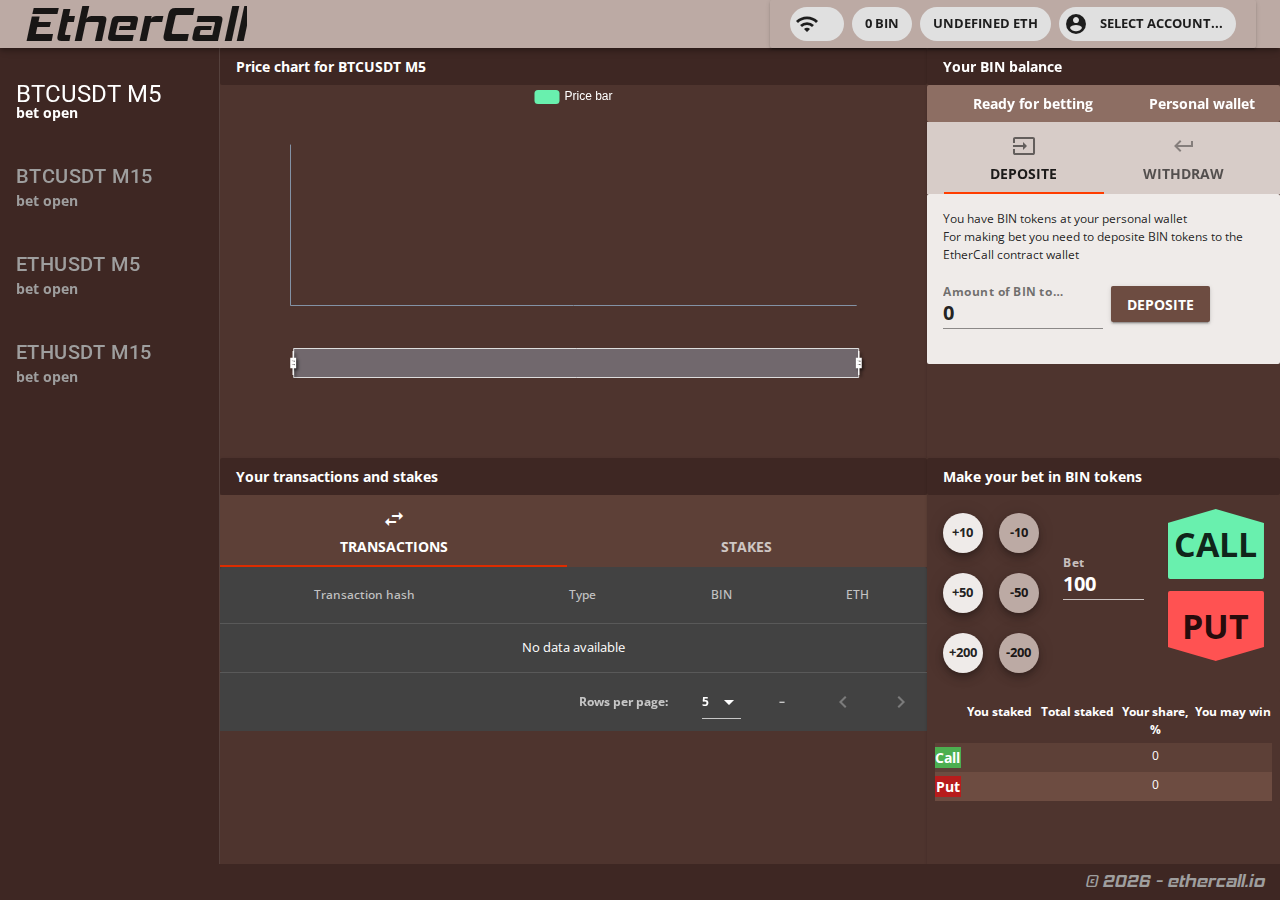
<file: mvp/index.html>
<!DOCTYPE html><html><head><link href="https://fonts.googleapis.com/css?family=Roboto:300,400,500,700|Material+Icons" rel=stylesheet type=text/css><link href="https://fonts.googleapis.com/css?family=Open+Sans:700" rel=stylesheet type=text/css><meta charset=utf-8><meta name=viewport content="width=device-width,initial-scale=1"><title>ethercall.io</title><link href=./static/css/app.33fb605c8b8fc4af8f013d2c7cb19dc2.css rel=stylesheet></head><body><div id=app></div><script type=text/javascript src=./static/js/manifest.3ad1d5771e9b13dbdad2.js></script><script type=text/javascript src=./static/js/vendor.1d8266031b517bde625d.js></script><script type=text/javascript src=./static/js/app.3b5cca5f1156e266a739.js></script></body></html>
</file>
